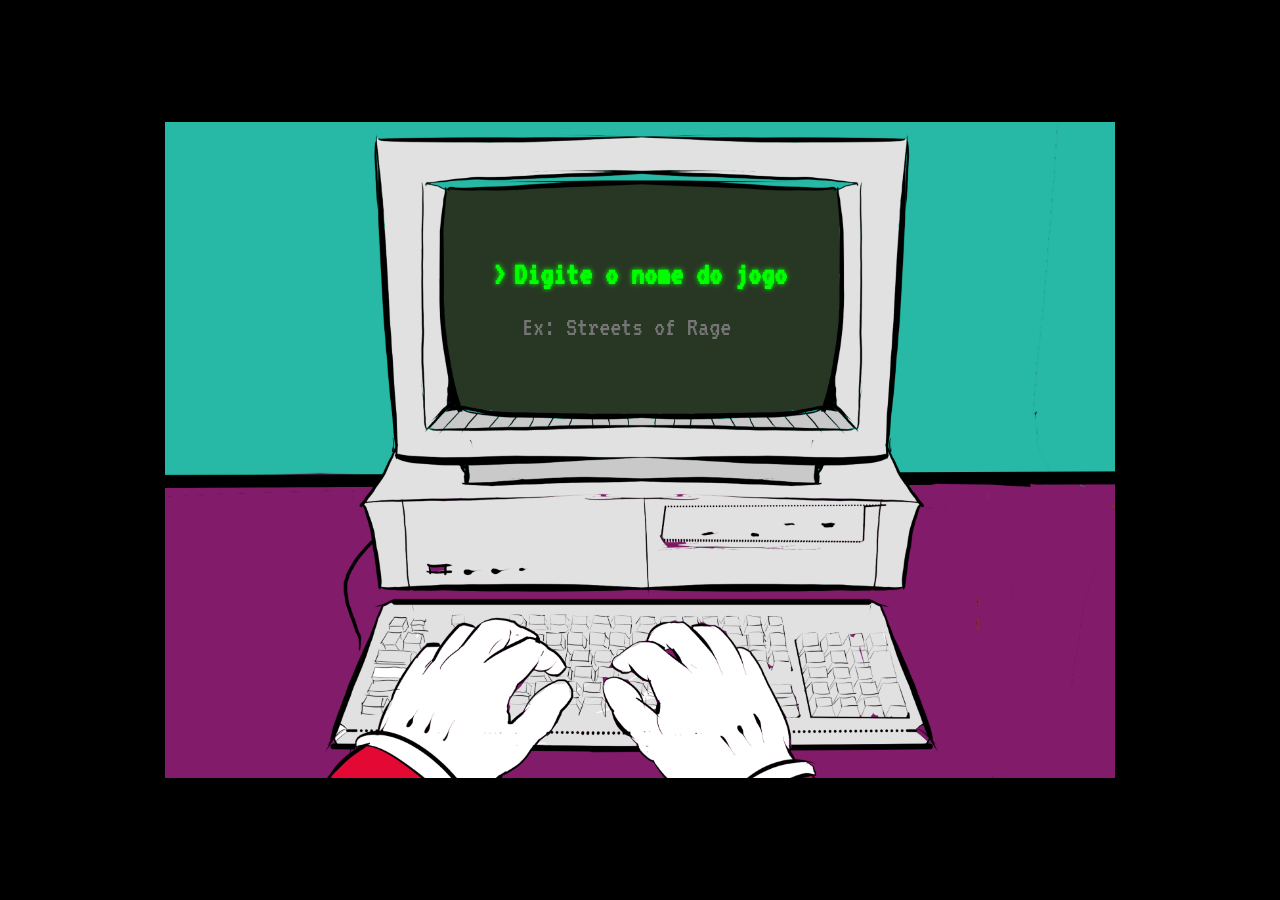
<file: index.html>
<!DOCTYPE html>
<html lang="pt-BR">
<head>
  <meta charset="UTF-8">
  <title>Biblioteca Gamer</title>
  <meta name="viewport" content="width=device-width, initial-scale=1.0">
  <link rel="stylesheet" href="style.css">
  <link href="https://fonts.googleapis.com/css2?family=VT323&display=swap" rel="stylesheet">
  <link rel="icon" type="image/png" href="assets/luva.png">
</head>
<body>

  <div class="container">

    
    <img src="assets/cena.png" alt="Cena Computador" class="background">

    
    <div class="center-box">
      <h1>
        <span class="cursor">></span>
        Digite o nome do jogo
      </h1>

      <input 
        type="text" 
        id="gameInput" 
        placeholder="Ex: Streets of Rage"
      >

      <p id="mensagem"></p>
    </div>

  </div>

  
  <script src="script.js"></script>

</body>
</html>
</file>
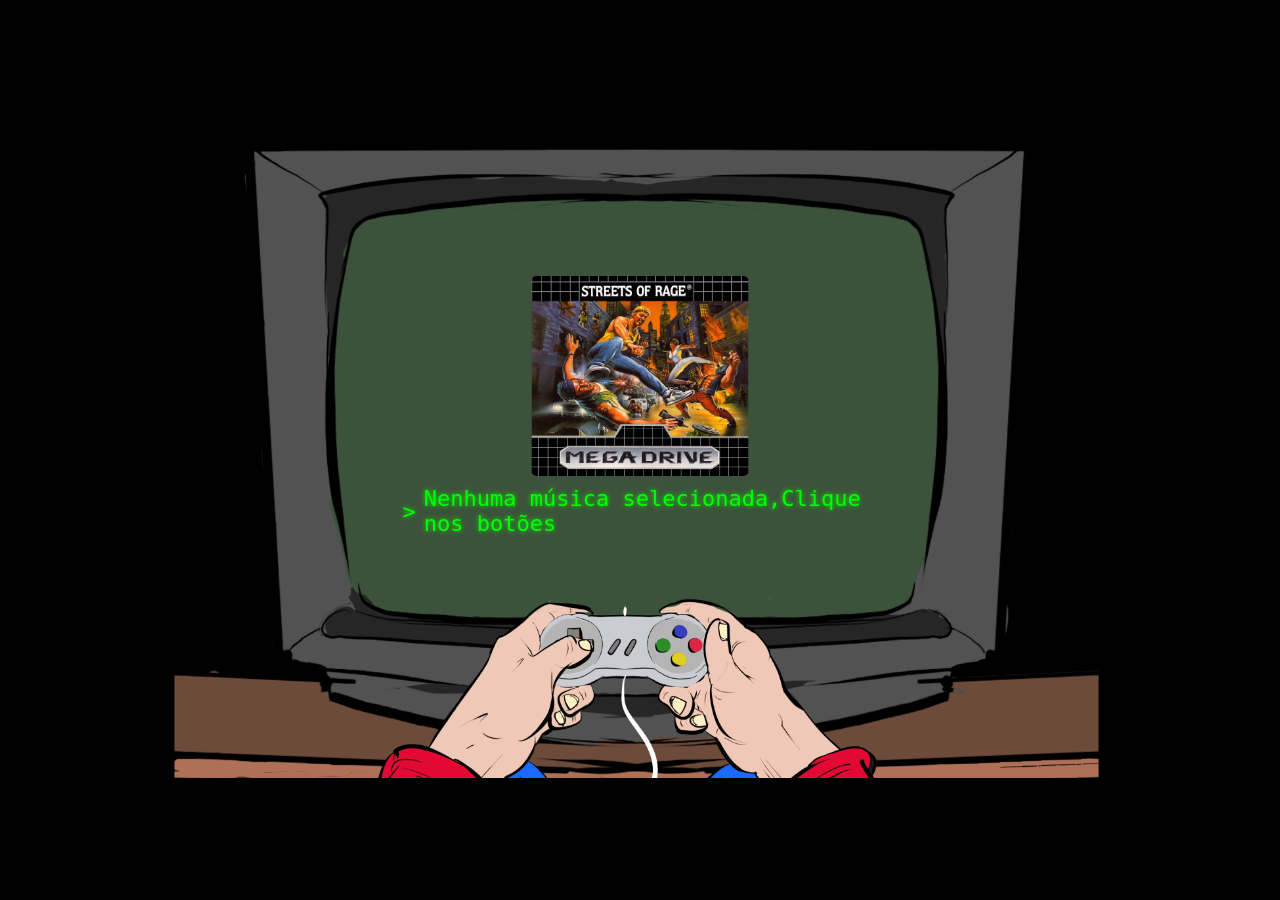
<file: player.html>
<!DOCTYPE html>
<html lang="pt-BR">
<head>
  <meta charset="UTF-8">
  <title>Player</title>
  <meta name="viewport" content="width=device-width, initial-scale=1.0">
  <link rel="stylesheet" href="style.css">
  <link rel="icon" type="image/png" href="assets/luva.png">
</head>
<body>

  <div class="container">

   
    <img src="assets/gamer.png" class="background">

    
    <div class="tv-screen">
  <img id="gameImage" src="assets/SOR.png">

  <p id="nomeMusica">
    <span class="cursor">></span>
    Nenhuma música selecionada,Clique nos botões
  </p>
</div>

    
    <div class="controls">
  <div class="btn red" onclick="tocarSom('som1')"></div>
  <div class="btn green" onclick="tocarSom('som2')"></div>
  <div class="btn blue" onclick="tocarSom('som3')"></div>
  <div class="btn yellow" onclick="tocarSom('som4')"></div>
</div>

  </div>

  <script src="script.js"></script>

</body>
</html>
</file>
<file: style.css>
body {
  margin: 0;
  background-color: black;
 cursor: url('assets/luva.png') 0 0, auto;
  display: flex;
  justify-content: center;
  align-items: center;
  height: 100vh;
  opacity: 1;
  transition: opacity 0.6s ease;
}

body.fade-out {
  opacity: 0;
}



.container {
  position: relative;
}


.background {
  width: 950px; /* você pode ajustar: 400, 600, etc */
  height: auto;
  display: block;
}


.center-box {
  position: absolute;
  top: 28%;
  left: 50%;
  transform: translate(-50%, -50%);
  
  display: flex;
  flex-direction: column;
  align-items: center;

  background: transparent; /* tira o fundo */
  padding: 0;              /* remove espaço interno */
}

.center-box h1 {
  font-family: 'VT323', monospace;
  color: #00ff00;
  font-size: 32px;
  text-shadow: 0 0 5px #00ff00;

  display: flex;
  align-items: center;
}
.cursor {
  
  margin-right: 8px;
  animation: blink 1s infinite;
}

@keyframes blink {
  0%, 50%, 100% {
    opacity: 1;
  }
  25%, 75% {
    opacity: 0;
  }
}

#gameInput {
  background: transparent;   /* tira fundo branco */
  border: none;              /* remove borda */
  outline: none;             /* remove contorno ao clicar */

  color: #00ff00;            /* texto verde */
  font-family: 'VT323', monospace;
  font-size: 28px;

  caret-color: #00ff00;      /* cursor verde */
}
#mensagem {
    letter-spacing: 2px;
  font-family: 'VT323', monospace;
  color: #00ff00;
  font-size: 24px;
  margin-top: 10px;
  text-shadow: 0 0 5px #00ff00;
}




.tv-screen {
  position: absolute;
  top: 45%;
  left: 50%;
  transform: translate(-50%, -50%);

  display: flex;
  flex-direction: column;
  align-items: center;
}

#gameImage {
  max-width: 100%;
  max-height: 200px; 
  border-radius: 5px;
  display: block;
  object-fit: contain;
}


.controls {
  position: absolute;
  top: 0;
  left: 0;
}

.red {
  left: 520px;
  top: 510px;
}

.green {
  left: 480px;
  top: 510px;
}

.blue {
  left: 498px;
  top: 495px;
}

.yellow {
  left: 500px;
  top: 527px;
}

.controls button {
  font-size: 20px;
  margin: 10px;
  cursor: pointer;
}

.btn {
  width: 25px;
  height: 25px;
  position: absolute;
  cursor: pointer;

  background: transparent;
  border-radius: 50%;
}


.btn:hover {
  box-shadow: 0 0 15px 5px rgba(0, 255, 0, 0.7);
}

.red:hover {
  box-shadow: 0 0 15px 5px red;
}

.green:hover {
  box-shadow: 0 0 15px 5px lime;
}

.blue:hover {
  box-shadow: 0 0 15px 5px blue;
}

.yellow:hover {
  box-shadow: 0 0 15px 5px yellow;
}
@keyframes glitch {
  0% { transform: scale(1); }
  20% { transform: scale(1.05) rotate(1deg); }
  40% { transform: scale(0.95) rotate(-1deg); }
  60% { transform: scale(1.03); }
  80% { transform: scale(0.97); }
  100% { transform: scale(1); }
}

.glitch {
  animation: glitch 0.3s;
}
#nomeMusica {
  font-family: 'VT323', monospace;
  color: #00ff00;
  font-size: 22px;
  margin-top: 10px;
  text-shadow: 0 0 5px #00ff00;

  display: flex;
  align-items: center;
  justify-content: center;
}
</file>
